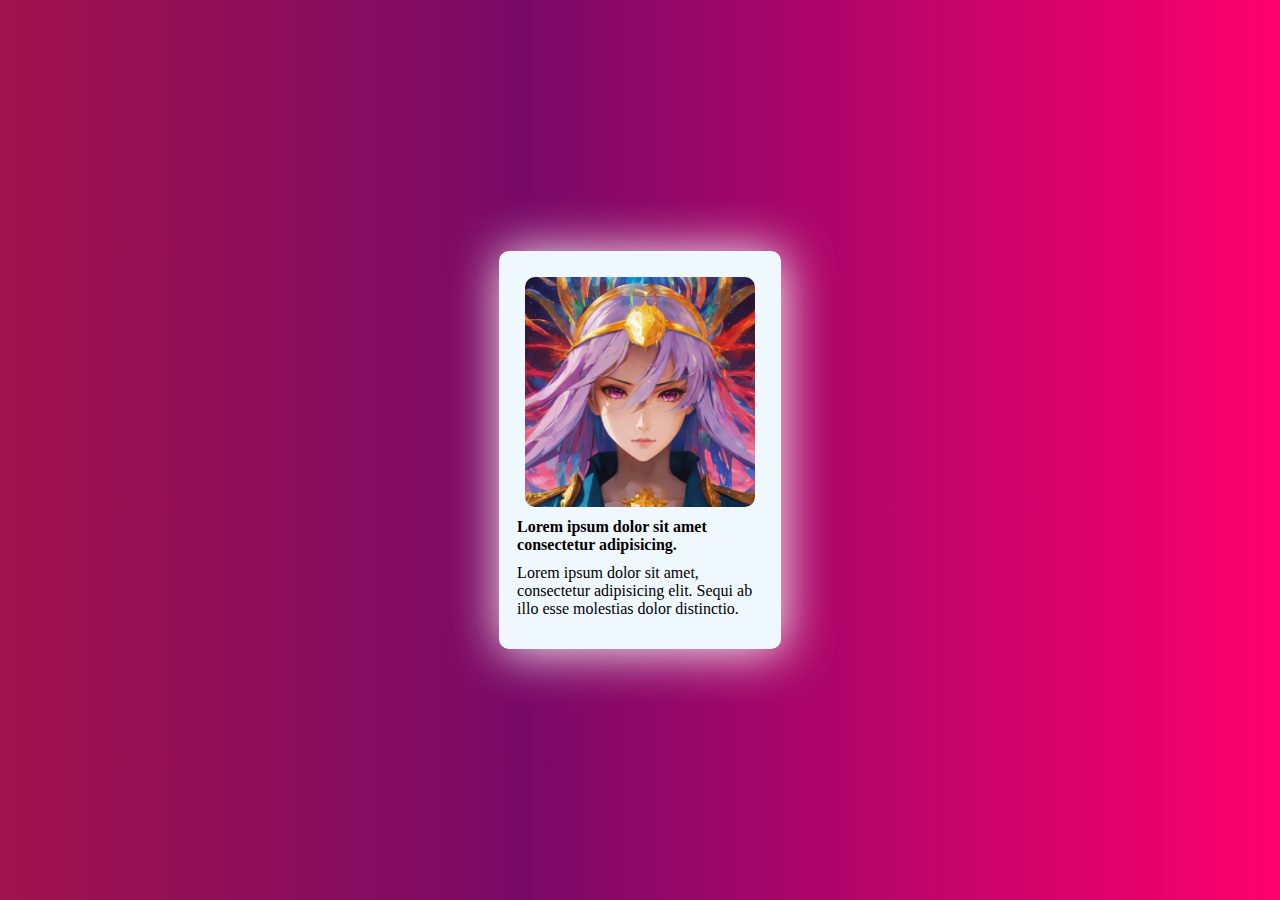
<file: card1/index.html>
<!DOCTYPE html>
<html lang="en">
<head>
    <meta charset="UTF-8">
    <meta name="viewport" content="width=device-width, initial-scale=1.0">
    <link rel="stylesheet" href="style.css">
    <title>Card1</title>
</head>
<body>
    <div class="container">
        <div class="box-container">
            <img src="image/Kira had learne 1.png" alt="">
            <h4>Lorem ipsum dolor sit amet consectetur adipisicing.</h4>
            <p>Lorem ipsum dolor sit amet, consectetur adipisicing elit. Sequi ab illo esse molestias dolor distinctio.</p>
        </div>
    </div>
</body>
</html>
</file>
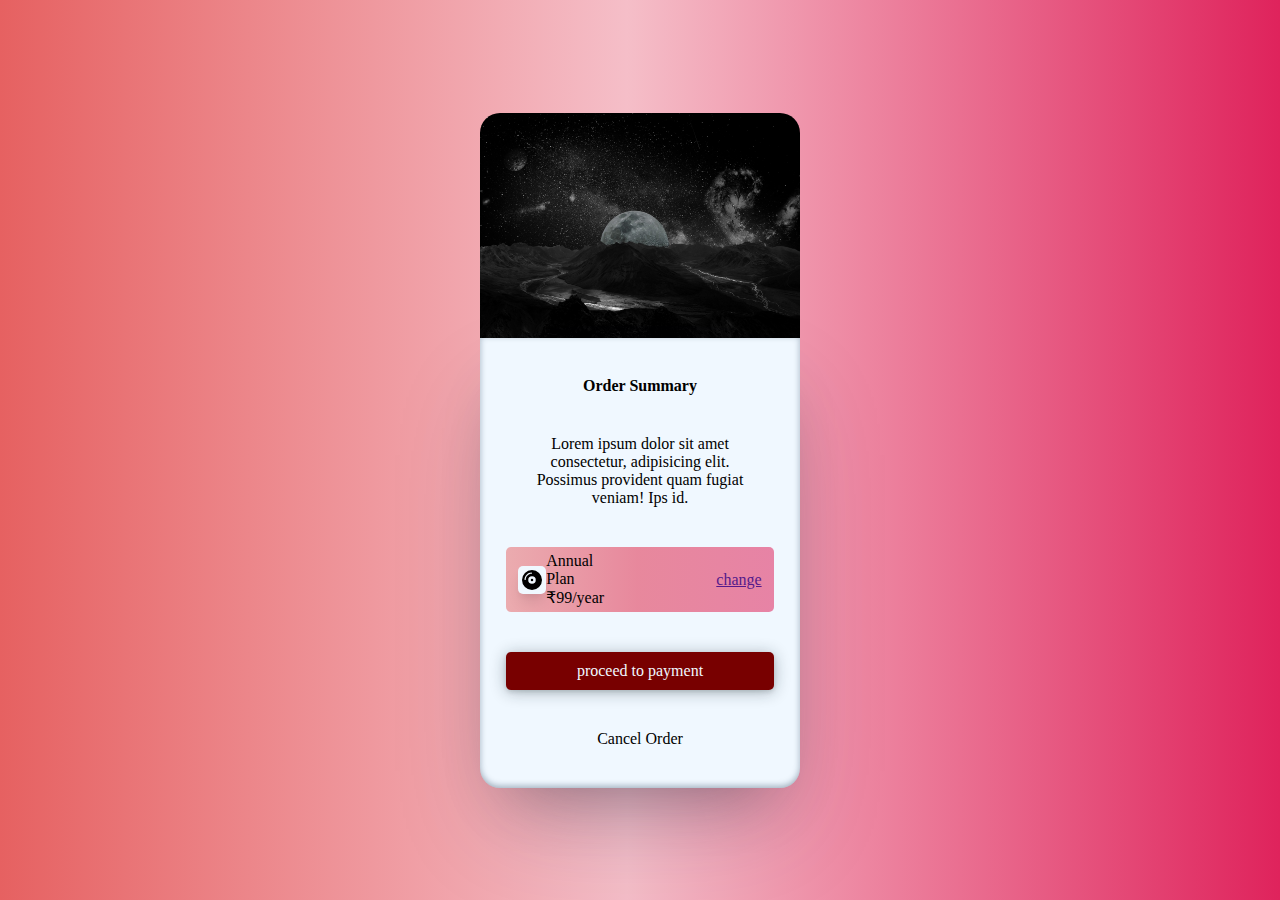
<file: card2/index.html>
<!DOCTYPE html>
<html lang="en">
<head>
    <meta charset="UTF-8">
    <meta name="viewport" content="width=device-width, initial-scale=1.0">
    <link rel="stylesheet" href="style.css">
    <title>Card2</title>
</head>
<body>
    <div class="container">
        <img src="images/moon-2048727_1280.jpg" alt="" class="top-img">
        <div class="card">            
            <h4>Order Summary</h4>
            <p class="content">Lorem ipsum dolor sit amet consectetur, adipisicing elit. Possimus provident quam fugiat veniam! Ips id.</p>
            <div class="subscription">
                <div class="detail-box">
                    <img src="images/compact-disc-solid.svg" alt="" class="icon">
                    <div>
                        <p>Annual Plan</p>
                        <p>₹99/year</p>
                    </div>
                </div>                
                <a href="">change</a>
            </div>
            <p class="payment">proceed to payment</p>
            <p>Cancel Order</p>
        </div>
    </div>
</body>
</html>
</file>
<file: card1/style.css>
body{
    margin: 0;
}

.container{
    height: 100vh;
    width: 100vw;
    display: flex;
    justify-content: center;
    align-items: center;
    background: linear-gradient(90deg, rgba(161,19,77,1) 0%, rgba(121,9,102,1) 41%, rgba(255,0,108,1) 100%);
}

.box-container{
    width: 20vw;
    border-radius: 10px;
    background-color: aliceblue;
    text-align: center;
    display: flex;
    flex-direction: column;
    padding: 2% 1%;
    box-shadow: 2px 2px 50px 1px whitesmoke;
}
img{
    height: 90%;
    width: 90%;
    margin: 0 auto 2%;
    border-radius: 10px;
}
h4,p{
    text-align: left;
    margin: 2%;
}
</file>
<file: card2/style.css>
body{
    margin: 0;
}
*{
    margin: 0;
    padding: 0;
}

.container{
    height: 100vh;
    width: 100vw;
    display: flex;
    flex-direction: column;
    justify-content: center;
    align-items: center;
background: linear-gradient(90deg, rgba(230,97,97,1) 0%, rgba(226,65,94,0.34226190476190477) 49%, rgba(223,35,92,1) 100%);
}

.card{
    height: 50vh;
    width: 25vw;
    background-color: aliceblue;
    display: flex;
    flex-direction: column;
    justify-content: space-evenly;
    align-items: center;
    padding: 0 3%;
    border-radius: 0 0 20px 20px;
    box-sizing: border-box;
    box-shadow: rgba(50, 50, 93, 0.25) 0px 50px 100px -20px, rgba(0, 0, 0, 0.3) 0px 30px 60px -30px, rgba(10, 37, 64, 0.35) 0px -2px 6px 0px inset;
}

.top-img{
    height: 25vh;
    width: 25vw;
    border-radius: 20px 20px 0 0;
}
.content{
    margin: 0 4%;
    text-align: center;
}
.subscription{
    width: 100%;
    padding: 2% 5%;
    border-radius: 5px;
    background: linear-gradient(90deg, rgba(230,97,97,0.5047268907563025) 0%, rgba(226,65,94,0.6111694677871149) 49%, rgba(223,35,92,0.5495448179271709) 100%);
    display: flex;
    justify-content: space-between;
    align-items: center;
    
}
.detail-box{
    width: 40%;
    display: flex;
    align-items: center;
    justify-content: space-between;
}
.icon{
    height: 20px;
    height: 20px;
    padding: 4%;
    border-radius: 5px;
    background-color: aliceblue;
    box-shadow: rgba(0, 0, 0, 0.1) 0px 10px 15px -3px, rgba(0, 0, 0, 0.05) 0px 4px 6px -2px;
}
.payment{
    width: 100%;
    border-radius: 5px;
    background-color: #780000;
    color: aliceblue;
    padding: 4% 5%;
    text-align: center;
    box-shadow: rgba(14, 30, 37, 0.12) 0px 2px 4px 0px, rgba(14, 30, 37, 0.32) 0px 2px 16px 0px;
}
</file>
